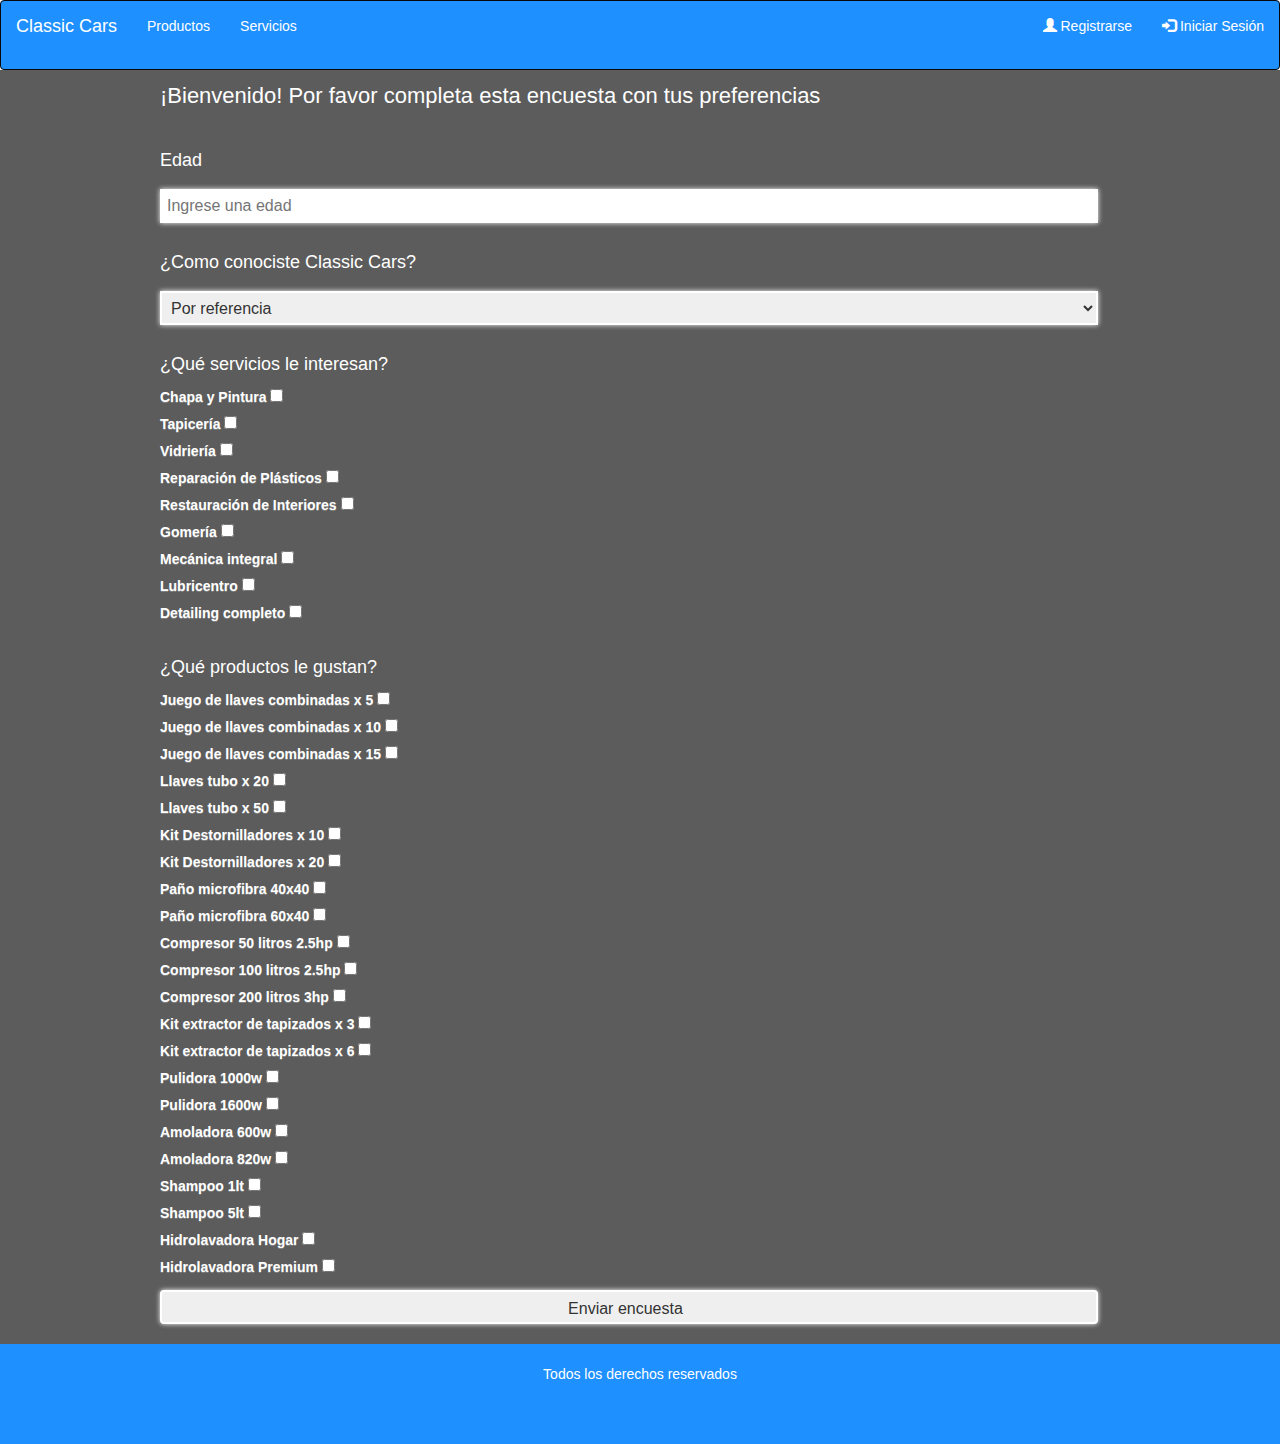
<file: html/encuesta.html>
<!DOCTYPE html>
<html lang="es">
<head>
    <title>Classic Cars</title>
    <meta charset="utf-8">
    <meta name="viewport" content="width=device-width, initial-scale=1">
    <link rel="stylesheet" href="https://maxcdn.bootstrapcdn.com/bootstrap/3.4.1/css/bootstrap.min.css">
    <link rel="stylesheet" href="../css/estilos.css">
    <link rel="icon" href="../images/autoAntiguo.png" type="image/png" />
    <script src="https://ajax.googleapis.com/ajax/libs/jquery/3.4.1/jquery.min.js"></script>
    <script src="https://maxcdn.bootstrapcdn.com/bootstrap/3.4.1/js/bootstrap.min.js"></script>
    <script src="../js/encuesta.js"></script>
</head>
<body>
    <nav class="navbar navbar-inverse" style="background: dodgerblue">
        <div class="container-fluid">
            <div class="navbar-header">
                <a class="navbar-brand" href="index.html" style="color: white" >Classic Cars</a>
                <ul class="nav navbar-nav">
                    <li><a style="color: white" href="productos.html">Productos </a></li>
                    <li><a style="color: white" href="servicios.html">Servicios</a></li>
                </ul>
            </div>
            <div class="login">
                <ul class="nav navbar-nav navbar-right ">
                    <li class="registrar loginButtons"><a style="color: white" href="registro.html"><span class="glyphicon glyphicon-user"></span> Registrarse </a></li>
                    <li class="iniciar loginButtons"><a style="color: white" href="login.html"><span class="glyphicon glyphicon-log-in"></span> Iniciar Sesi&oacute;n</a></li>
                    <li class="saludo logoutButtons " style="display:none;color: white"></li>
                    <li class="cerrarSesion logoutButtons" style="display:none"><a style="color: white" href="login.html"><span class="glyphicon glyphicon-log-out"></span> Cerrar Sesi&oacute;n</a></li>
                </ul>
            </div>
        </div>
    </nav>
    <div style="background-color:#5C5C5C">
        <div class="containerInicio row" >
            <article class='contenido'>
                <div>
                    <p style="font-size:22px;color:#fff;margin-top:10px">¡Bienvenido! Por favor completa esta encuesta con tus preferencias</p>
                    <br>
                    <h4 style="color:#fff">Edad</h4>
                        <input type='number' id="edadEncuesta" placeholder='Ingrese una edad' class='controls' required/>
                    <br />
                    <br />
                    <h4 style="color:#fff">¿Como conociste Classic Cars?</h4>
                        <select class="controls" id="contactoEncuesta">
                            <option>Por referencia</option>
                            <option>Internet</option>	
                            <option>Redes sociales</option>	
                        </select>
                    <br />
                    <br />
                    <h4 style="color:#fff">¿Qué servicios le interesan?</h4>
                        <label for="servicio1"> Chapa y Pintura <input type="checkbox" id="servicio1" name="servicio1" value="Chapa y Pintura"></label>
                        <br>
                        <label for="servicio2"> Tapicería <input type="checkbox" id="servicio2" name="servicio2" value="Tapicería"></label>      
                        <br>
                        <label for="servicio3"> Vidriería <input type="checkbox" id="servicio3" name="servicio3" value="Vidriería"></label>
                        <br>
                        <label for="servicio4"> Reparación de Plásticos <input type="checkbox" id="servicio4" name="servicio4" value="Reparación de Plásticos"></label>
                        <br>
                        <label for="servicio5"> Restauración de Interiores <input type="checkbox" id="servicio5" name="servicio5" value="Restauración de Interiores"></label>
                        <br>
                        <label for="servicio6"> Gomería <input type="checkbox" id="servicio6" name="servicio6" value="Gomería"></label>
                        <br>
                        <label for="servicio7"> Mecánica integral <input type="checkbox" id="servicio7" name="servicio7" value="Mecánica integral"></label>
                        <br>
                        <label for="servicio8"> Lubricentro <input type="checkbox" id="servicio8" name="servicio8" value="Lubricentro"></label>
                        <br>
                        <label for="servicio9"> Detailing completo <input type="checkbox" id="servicio9" name="servicio9" value="Detailing completo"></label>
                    <br>
                    <br>
                    <h4 style="color:#fff">¿Qué productos le gustan?</h4>
                        <label for="producto1"> Juego de llaves combinadas x 5 <input type="checkbox" id="producto1" name="producto1" value="Juego de llaves combinadas x 5"></label>
                        <br>
                        <label for="producto2"> Juego de llaves combinadas x 10 <input type="checkbox" id="producto2" name="producto2" value="Juego de llaves combinadas x 10"></label>      
                        <br>
                        <label for="producto3"> Juego de llaves combinadas x 15 <input type="checkbox" id="producto3" name="producto3" value="Juego de llaves combinadas x 15"></label>
                        <br>
                        <label for="producto4"> Llaves tubo x 20 <input type="checkbox" id="producto4" name="producto4" value="Llaves tubo x 20"></label>
                        <br>
                        <label for="producto5"> Llaves tubo x 50 <input type="checkbox" id="producto5" name="producto5" value="Llaves tubo x 50"></label>
                        <br>
                        <label for="producto6"> Kit Destornilladores x 10 <input type="checkbox" id="producto6" name="producto6" value="Kit Destornilladores x 10"></label>
                        <br>
                        <label for="producto7"> Kit Destornilladores x 20 <input type="checkbox" id="producto7" name="producto7" value="Kit Destornilladores x 20"></label>
                        <br>
                        <label for="producto8"> Paño microfibra 40x40 <input type="checkbox" id="producto8" name="producto8" value="Paño microfibra 40x40"></label>
                        <br>
                        <label for="producto8"> Paño microfibra 60x40 <input type="checkbox" id="producto8" name="producto8" value="Paño microfibra 60x40"></label>
                        <br>
                        <label for="producto8"> Compresor 50 litros 2.5hp <input type="checkbox" id="producto8" name="producto8" value="Compresor 50 litros 2.5hp"></label>
                        <br>
                        <label for="producto8"> Compresor 100 litros 2.5hp <input type="checkbox" id="producto8" name="producto8" value="Compresor 100 litros 2.5hp"></label>
                        <br>
                        <label for="producto9"> Compresor 200 litros 3hp <input type="checkbox" id="producto9" name="producto9" value="Compresor 200 litros 3hp"></label>
                        <br>
                        <label for="producto10"> Kit extractor de tapizados x 3 <input type="checkbox" id="producto10" name="producto10" value="Kit extractor de tapizados x 3"></label>
                        <br>
                        <label for="producto11"> Kit extractor de tapizados x 6 <input type="checkbox" id="producto11" name="producto11" value="Kit extractor de tapizados x 6"></label>
                        <br>
                        <label for="producto12"> Pulidora 1000w <input type="checkbox" id="producto12" name="producto12" value="Pulidora 1000w"></label>
                        <br>
                        <label for="producto13"> Pulidora 1600w <input type="checkbox" id="producto13" name="producto13" value="Pulidora 1600w"></label>
                        <br>
                        <label for="producto14"> Amoladora 600w <input type="checkbox" id="producto14" name="producto14" value="Amoladora 600w"></label>
                        <br>
                        <label for="producto15"> Amoladora 820w <input type="checkbox" id="producto15" name="producto15" value="Amoladora 820w"></label>
                        <br>
                        <label for="producto16"> Shampoo 1lt <input type="checkbox" id="producto16" name="producto16" value="Shampoo 1lt"></label>
                        <br>
                        <label for="producto17"> Shampoo 5lt <input type="checkbox" id="producto17" name="producto17" value="Shampoo 5lt"></label>
                        <br>
                        <label for="producto18"> Hidrolavadora Hogar <input type="checkbox" id="producto18" name="producto18" value="Hidrolavadora Hogar"></label>
                        <br>
                        <label for="producto19"> Hidrolavadora Premium <input type="checkbox" id="producto19" name="producto19" value="Hidrolavadora Premium"></label>
                    <br>
                    <input type='submit' value='Enviar encuesta' class='btn' id="enviarEncuesta" style="margin-bottom: 20px;"/>
                </div>
            </article>
        </div>
    </div>
    <footer class="section footer-classic context-dark bg-image text-center" style="background:dodgerblue;">
        <br>
        <p style="color:white";>Todos los derechos reservados</p>
        <br>
    </footer>
</body>
</html>
</file>
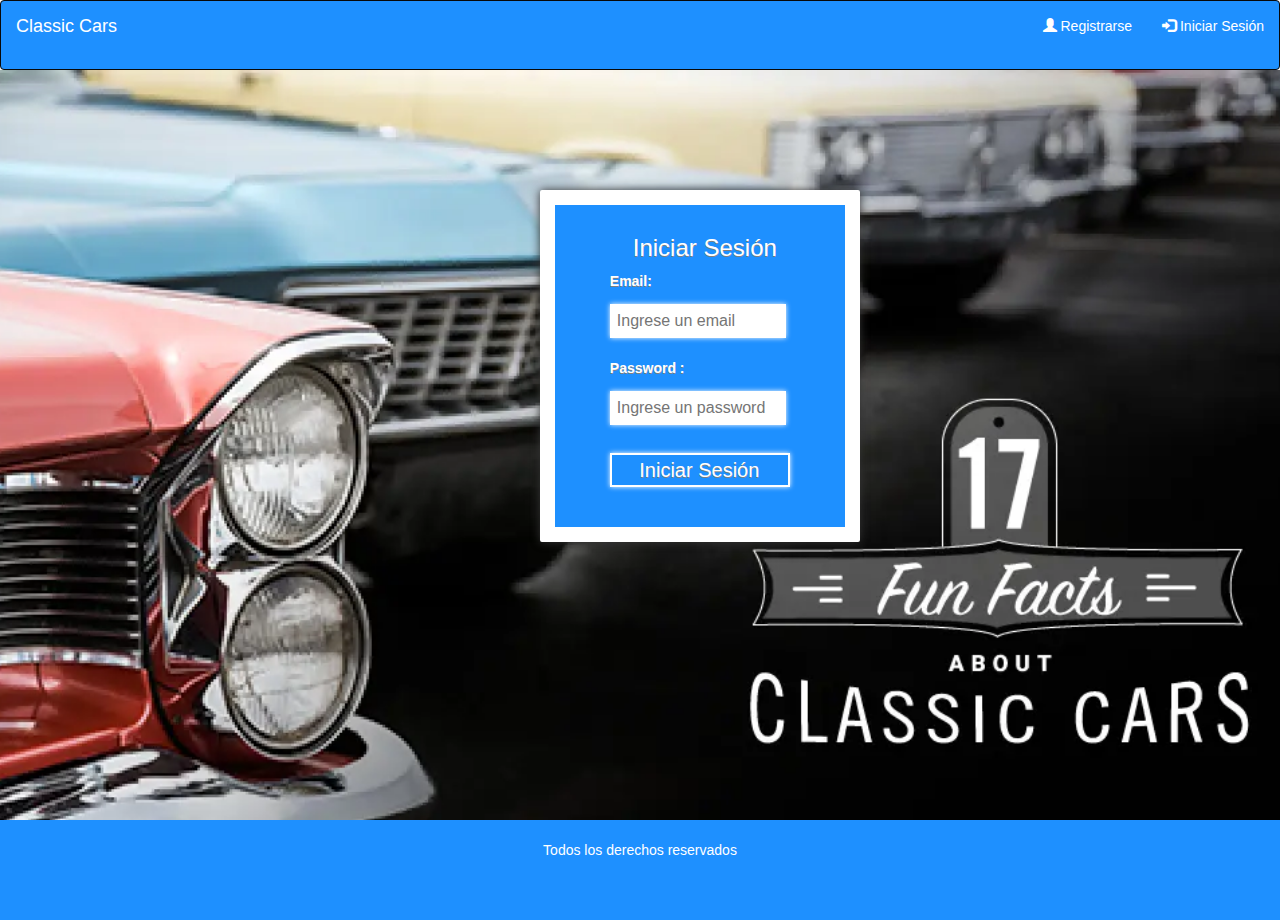
<file: html/login.html>
<!DOCTYPE html>
<html lang="es">
<head>
    <title>Classic Cars</title>
    <meta charset="utf-8">
    <meta name="viewport" content="width=device-width, initial-scale=1">
    <link rel="stylesheet" href="https://maxcdn.bootstrapcdn.com/bootstrap/3.4.1/css/bootstrap.min.css">
    <link rel="icon" href="../images/autoAntiguo.png" type="image/png" />
    <link rel="stylesheet" href="../css/estilos.css">
    <script src="https://ajax.googleapis.com/ajax/libs/jquery/3.4.1/jquery.min.js"></script>
    <script src="https://maxcdn.bootstrapcdn.com/bootstrap/3.4.1/js/bootstrap.min.js"></script>
    <script src="../js/login.js"></script>
</head>
<body>
    <nav class="navbar navbar-inverse" style="background: dodgerblue">
        <div class="container-fluid">
            <div class="navbar-header">
                <a class="navbar-brand" href="index.html" style="color: white" >Classic Cars</a>
            </div>
            <div class="login">
                <ul class="nav navbar-nav navbar-right ">
                    <li class="registrar loginButtons"><a style="color: white" href="registro.html"><span class="glyphicon glyphicon-user"></span> Registrarse </a></li>
                    <li class="iniciar loginButtons"><a style="color: white" href="login.html"><span class="glyphicon glyphicon-log-in"></span> Iniciar Sesi&oacute;n</a></li>
                    <li class="saludo logoutButtons " style="display:none;color: white"></li>
                    <li class="cerrarSesion logoutButtons" style="display:none"><a style="color: white" href="login.html"><span class="glyphicon glyphicon-log-out"></span> Cerrar Sesi&oacute;n</a></li>
                </ul>
            </div>
        </div>
    </nav>
    <div style="background-image: url(../images/classicCars.jpg);background-repeat: no-repeat;background-size: cover;background-position: bottom;">
        <div class="container row">
            <div class="main col-md-4">
                <form class="form">
                    <h2 style="color:#fff">Iniciar Sesi&oacute;n</h2>
                    <div class="fields">
                        <label>Email:</label>
                        <input type="text" name="usuario" id="usuario" placeholder="Ingrese un email" required>
                    </div>
                    <div class="fields">
                        <label>Password :</label>
                        <input type="password" name="password" id="password" placeholder="Ingrese un password" required>
                    </div>
                    <button type="submit" name="login" id="login"><a href="#">Iniciar Sesi&oacute;n</a></button>
                </form>
            </div>
        </div>
    </div>
    <footer class="section footer-classic context-dark bg-image text-center" style="background:dodgerblue;height: 100px;">
        <br>
        <p style="color:white";>Todos los derechos reservados</p>
        <br>
    </footer>
</body>
</html>
<!-- Modal -->
<div class="modal fade" id="loginWarning" tabindex="-1" role="dialog" aria-labelledby="loginWarningTitle" aria-hidden="true" >
    <div class="modal-dialog modal-dialog-centered" role="document">
      <div class="modal-content" style="height:200px;">
        <div class="modal-body" style="height:120px;">
            <p style="text-align: center;padding-top:30px; font-size: 18px;">El usuario o contraseña son inválidos.</p>
        </div>
        <div class="modal-footer">
          <button type="button" class="btn btn-primary" data-dismiss="modal" aria-label="Close">Aceptar</button>
        </div>
      </div>
    </div>
  </div>
<!-- Modal -->
<!-- Modal -->
<div class="modal fade" id="usuarioBloqueado" tabindex="-1" role="dialog" aria-labelledby="usuarioBloqueadoTitle" aria-hidden="true" >
    <div class="modal-dialog modal-dialog-centered" role="document">
      <div class="modal-content" style="height:200px;">
        <div class="modal-body" style="height:120px;">
            <p style="text-align: center;padding-top:30px; font-size: 18px;">Su cuenta ha sido suspendida temporalmente.</p>
        </div>
        <div class="modal-footer">
          <button type="button" class="btn btn-primary" data-dismiss="modal" aria-label="Close">Aceptar</button>
        </div>
      </div>
    </div>
  </div>
<!-- Modal -->
</file>
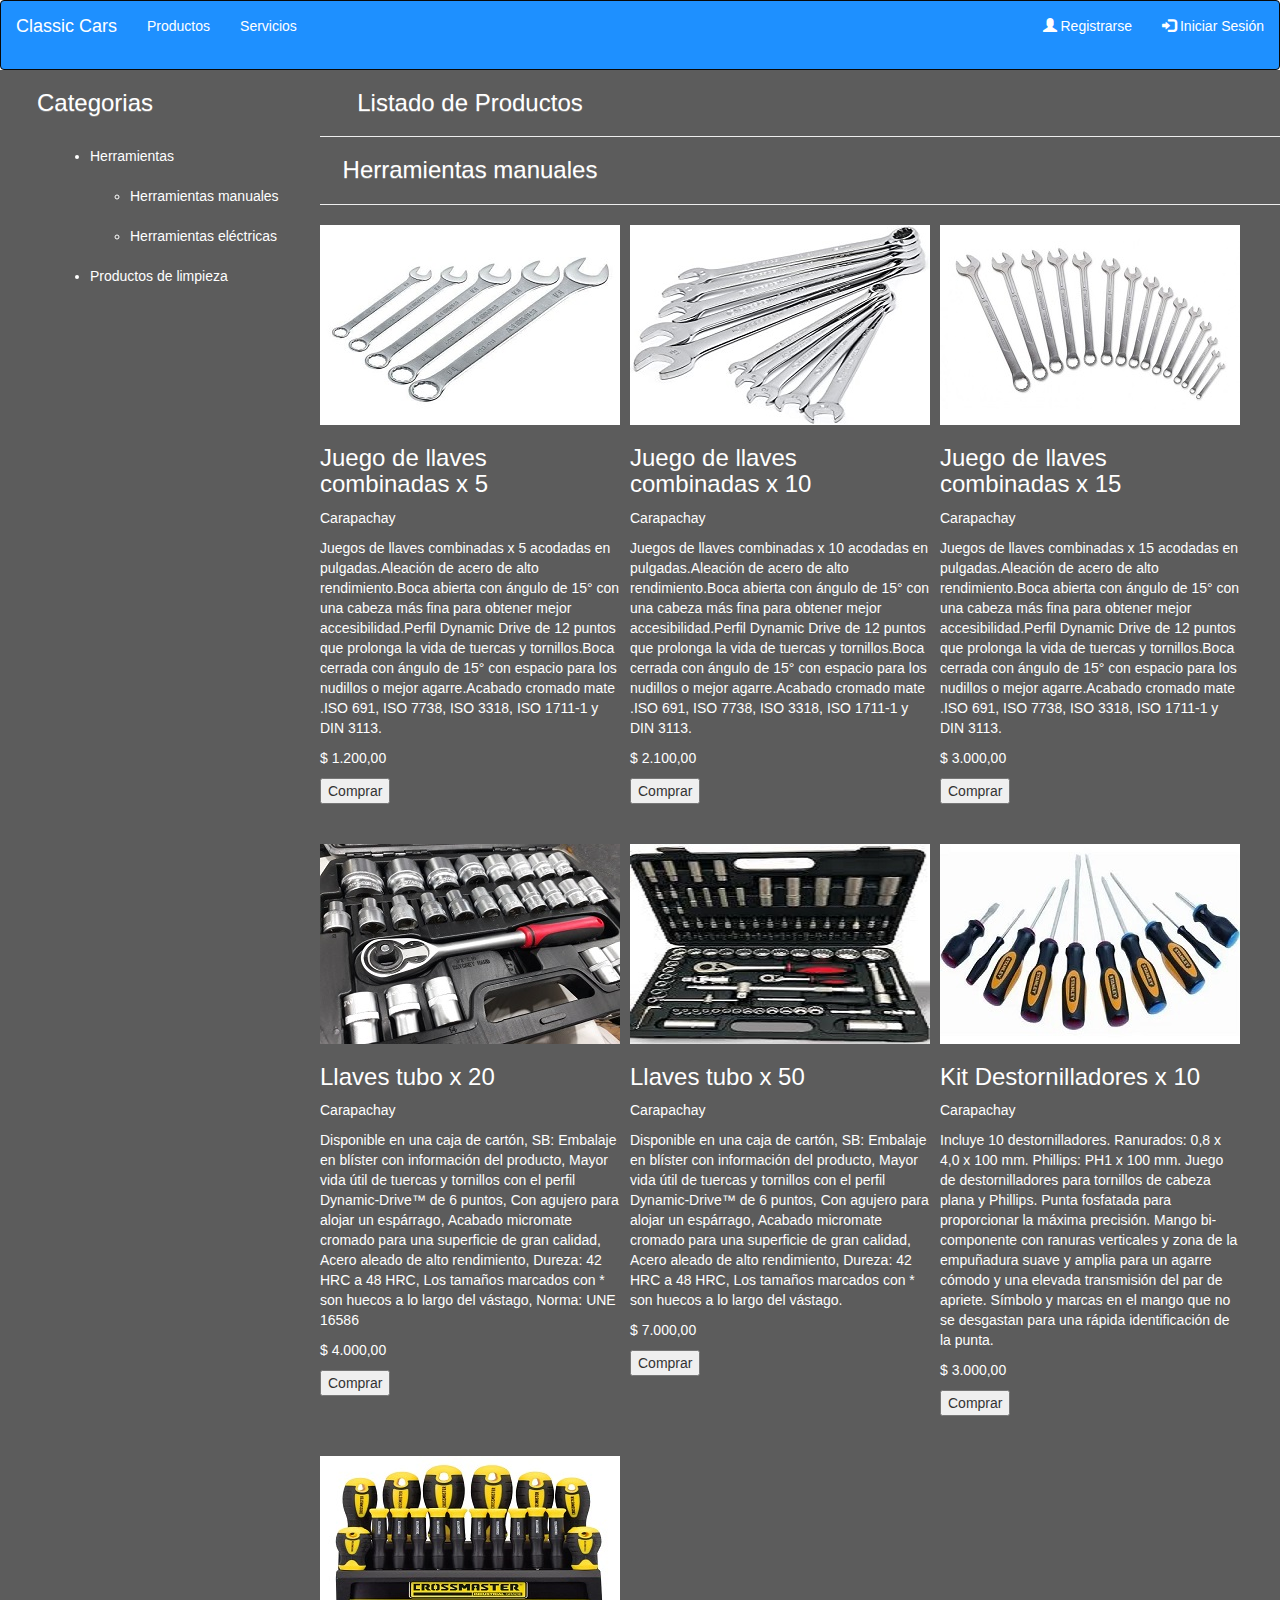
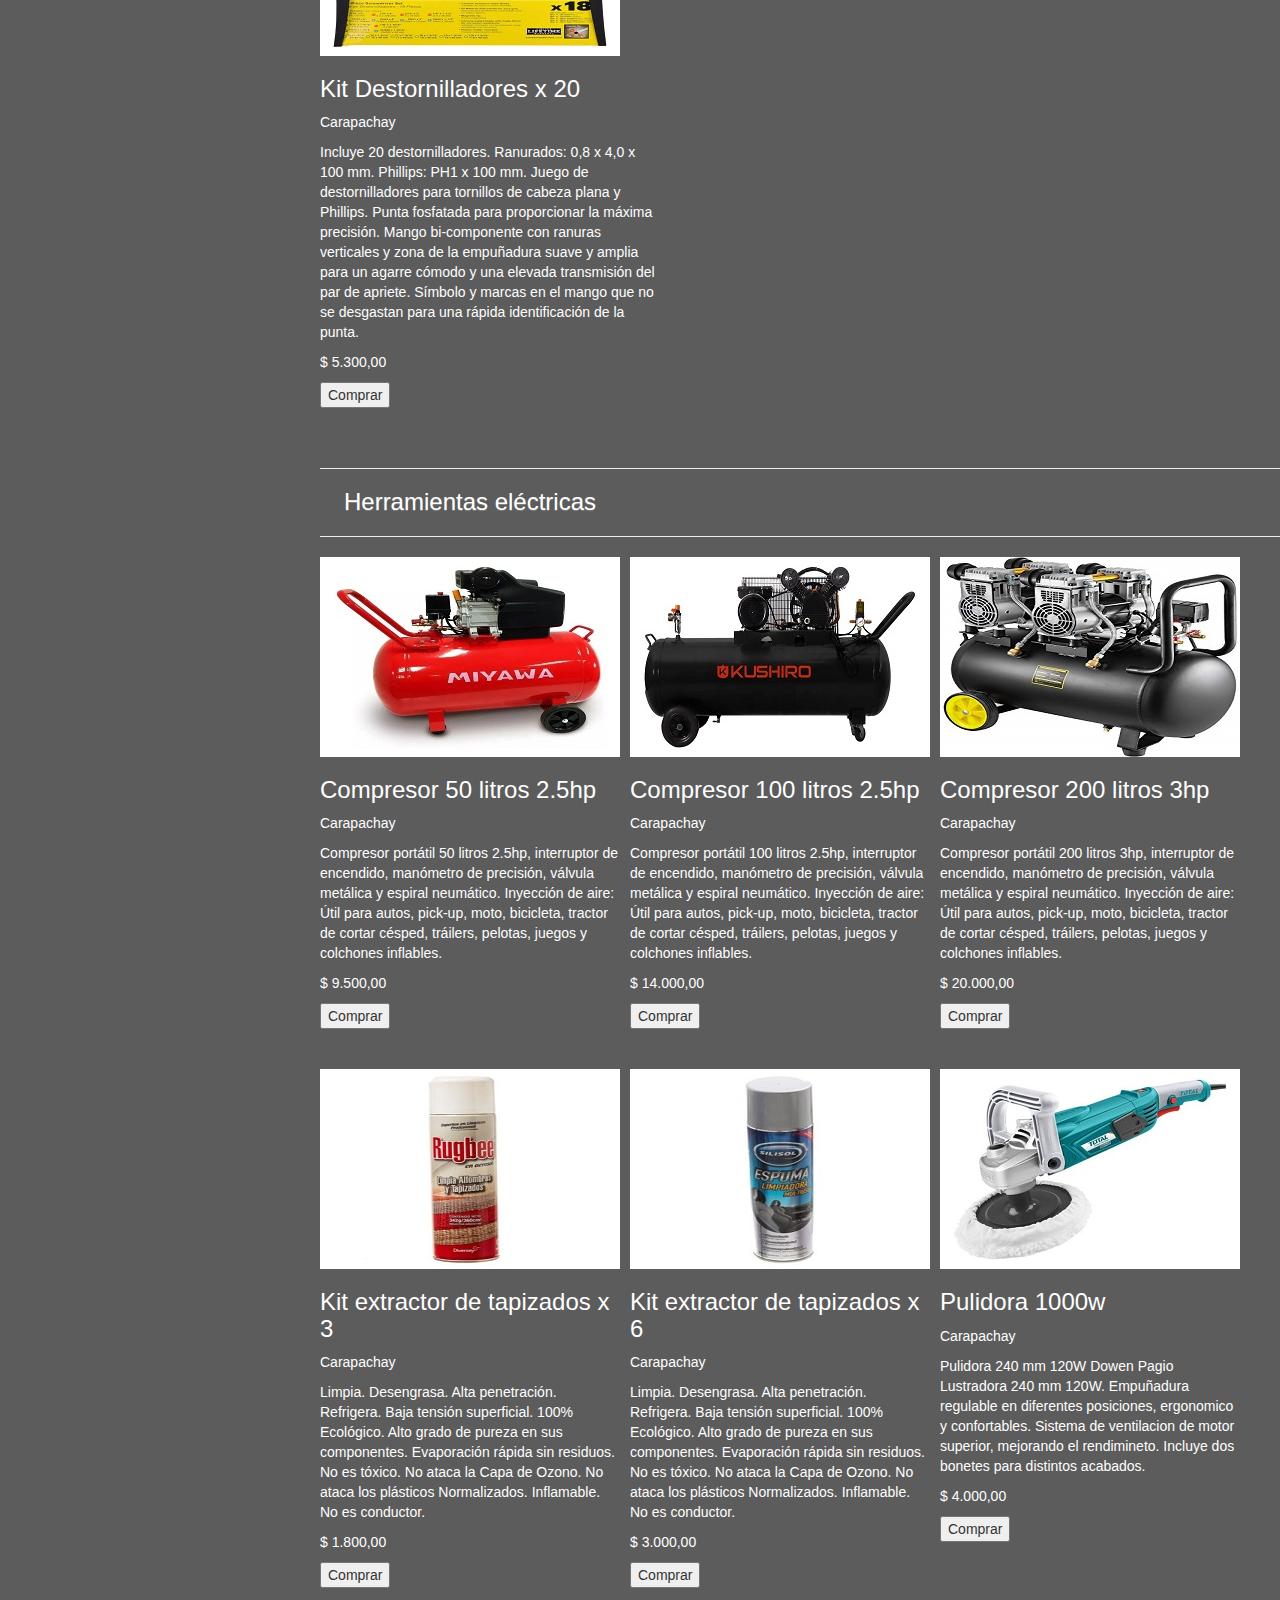
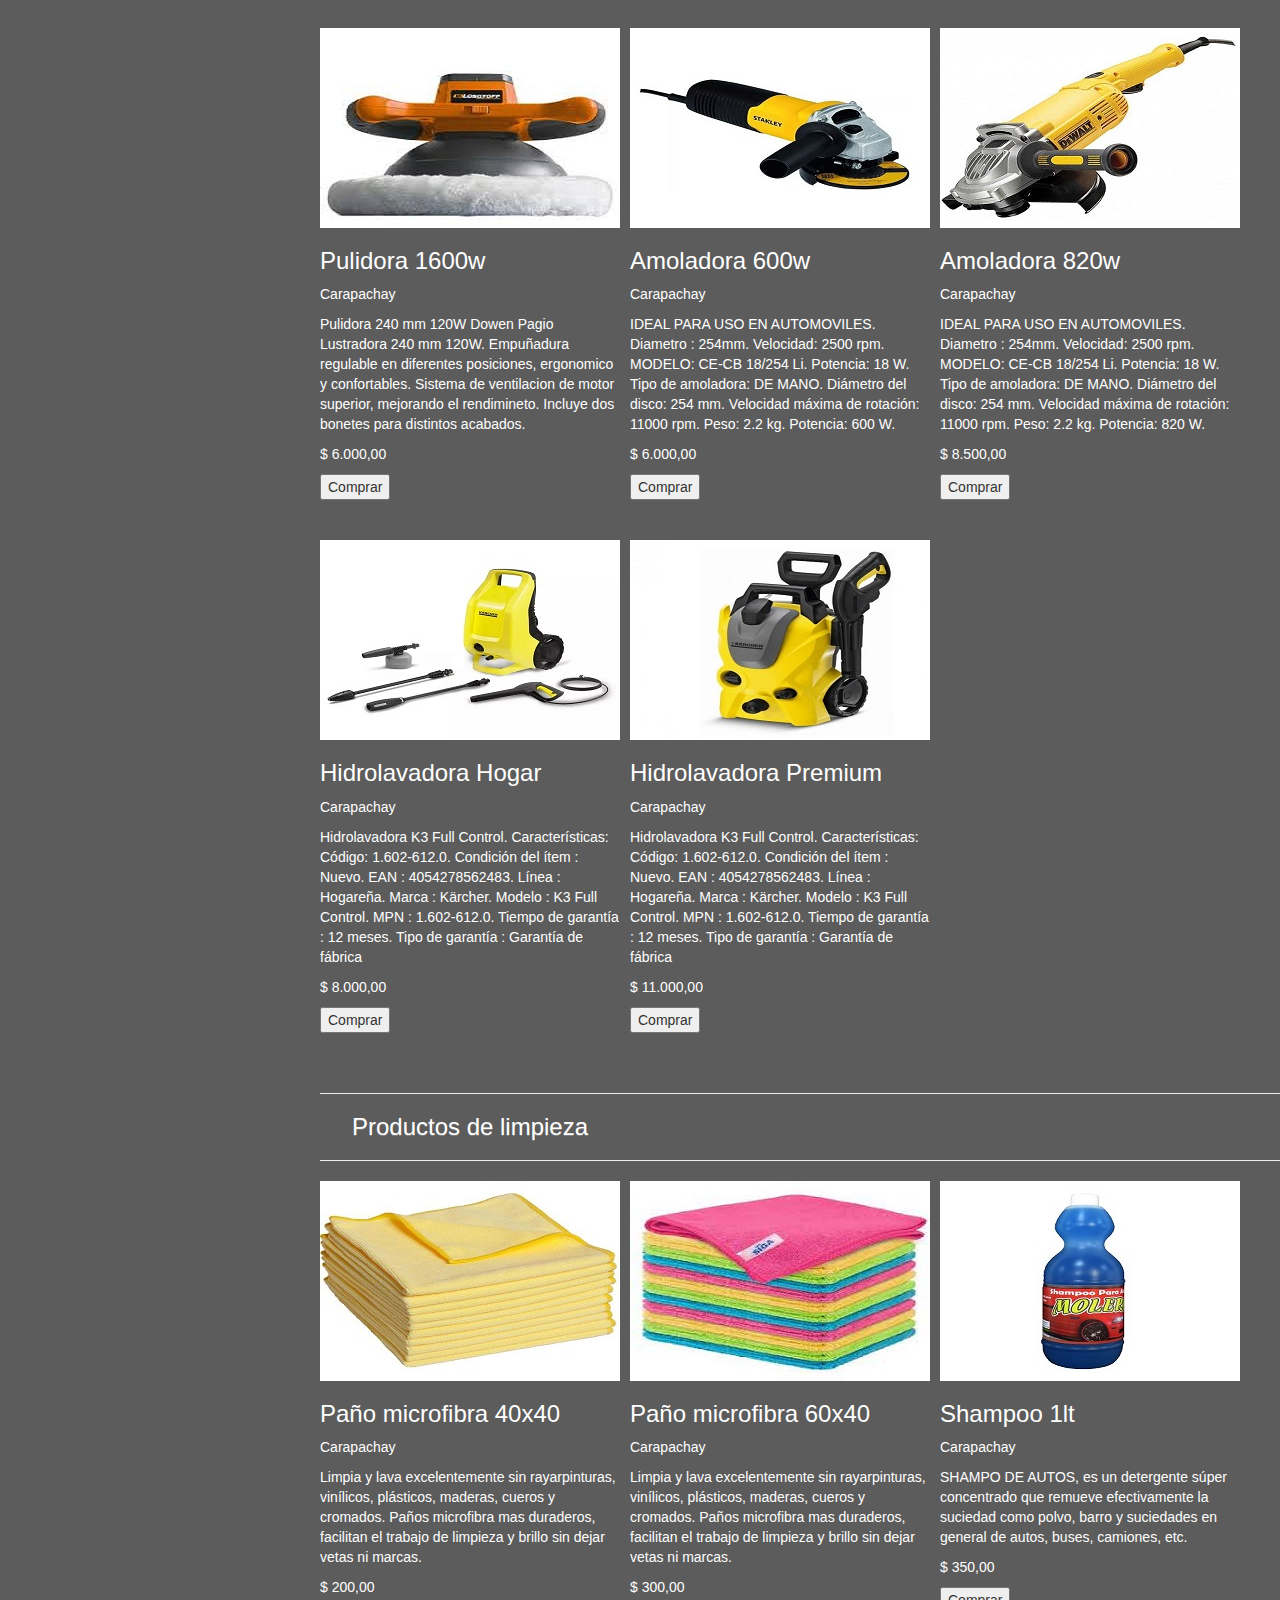
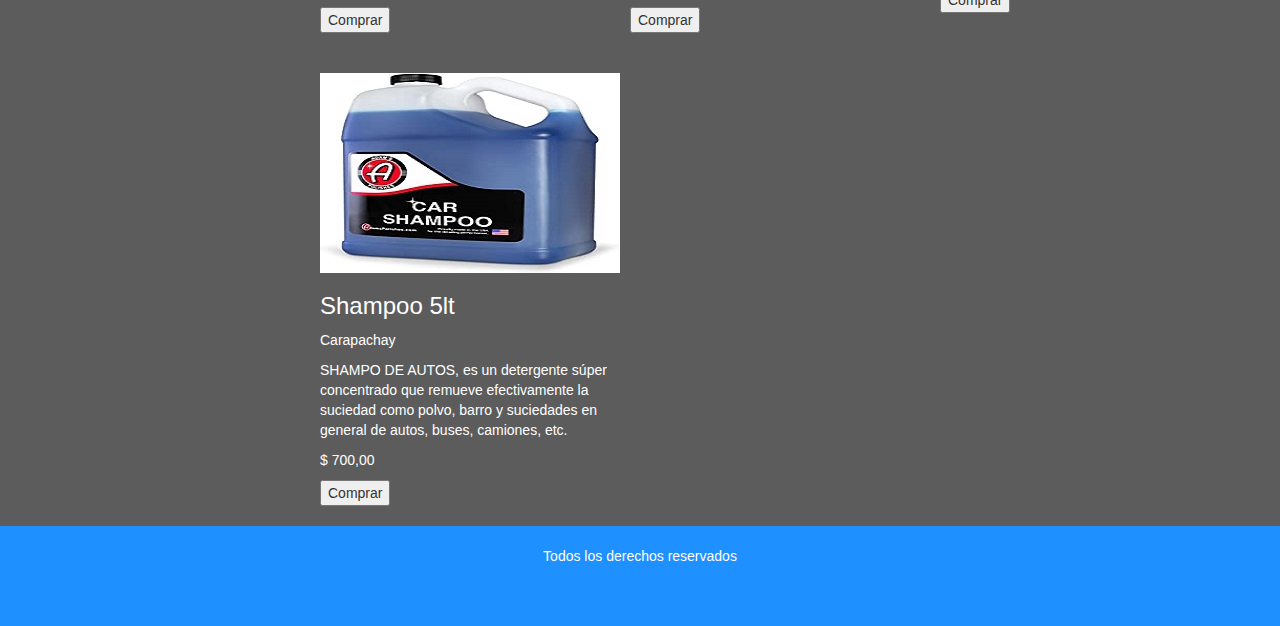
<file: html/productos.html>
<!DOCTYPE html>
<html lang="es">
<head>
    <title>Classic Cars</title>
    <meta charset="utf-8">
    <meta name="viewport" content="width=device-width, initial-scale=1">
    <link rel="stylesheet" href="https://maxcdn.bootstrapcdn.com/bootstrap/3.4.1/css/bootstrap.min.css">
    <link rel="stylesheet" href="../css/estilos.css">
    <link rel="icon" href="../images/autoAntiguo.png" type="image/png" />
    <script src="https://ajax.googleapis.com/ajax/libs/jquery/3.4.1/jquery.min.js"></script>
    <script src="https://maxcdn.bootstrapcdn.com/bootstrap/3.4.1/js/bootstrap.min.js"></script>
    <script src="../js/productos.js"></script>
</head>
<body>
    <nav class="navbar navbar-inverse" style="background: dodgerblue">
        <div class="container-fluid">
            <div class="navbar-header">
                <a class="navbar-brand" href="index.html" style="color: white" >Classic Cars</a>
                <ul class="nav navbar-nav">
                    <li><a style="color: white" href="productos.html">Productos </a></li>
                    <li><a style="color: white" href="servicios.html">Servicios</a></li>
                </ul>
            </div>
            <div class="login">
                <ul class="nav navbar-nav navbar-right ">
                    <li class="registrar loginButtons"><a style="color: white" href="registro.html"><span class="glyphicon glyphicon-user"></span> Registrarse </a></li>
                    <li class="iniciar loginButtons"><a style="color: white" href="login.html"><span class="glyphicon glyphicon-log-in"></span> Iniciar Sesi&oacute;n</a></li>
                    <li class="saludo logoutButtons " style="display:none;color: white"></li>
                    <li class="cerrarSesion logoutButtons" style="display:none"><a style="color: white" href="login.html"><span class="glyphicon glyphicon-log-out"></span> Cerrar Sesi&oacute;n</a></li>
                </ul>
            </div>
        </div>
    </nav>
    <div class="containerServicios" style="background-color:#5C5C5C">
        <article class='contenido-servicios'>
            <div class='categorias'>
                <h2 class="listadoTalleres" style="color:#fff">Categorias</h2>
                <br>
                <ul class="listaTalleres" style="margin-left: 50px;">
                    <li style="color:#fff">
                        Herramientas
                        <br>
                        <ul>
                            <br>
                            <li style="color:#fff">
                                Herramientas manuales
                            </li>
                            <br>
                            <li style="color:#fff">
                                Herramientas eléctricas
                            </li>
                        </ul>
                    </li>
                    <br>
                    <li style="color:#fff">
                        Productos de limpieza
                        <br>
                        <br>
                    </li>
                </ul>
            </div>

            <div class='productos' style="width:75%;">
                <div>
                    <h2 style="color:#fff;width:300px;"> Listado de Productos</h2>
                    <hr>
                    <h2 style="color:#fff;width:300px;"> Herramientas manuales</h2>
                    <hr>
                    <div class='seccionServicios'>
                        <div class='productoItem' style="padding-right: 10px;">
                            <img src="../images/llavesCombinadasx5.jpg">
                            <h3 style="color:#fff">Juego de llaves combinadas x 5</h3>
                            <p style="color:#fff">Carapachay</p>
                            <p style="color:#fff">Juegos de llaves combinadas x 5 acodadas en pulgadas.Aleación de acero de alto rendimiento.Boca abierta con ángulo de 15° con una cabeza más fina para obtener mejor accesibilidad.Perfil Dynamic Drive de 12 puntos que prolonga la vida de tuercas y tornillos.Boca cerrada con ángulo de 15° con espacio para los nudillos o mejor agarre.Acabado cromado mate .ISO 691, ISO 7738, ISO 3318, ISO 1711-1 y DIN 3113.</p>
                            <p style="color:#fff">$ 1.200,00</p>
                            <button class="buttonComprar">Comprar</button>
                        </div>
                        <div class='productoItem' style="padding-right: 10px;">
                           <img src="../images/llavesCombinadasx10.jpg">
                            <h3 style="color:#fff">Juego de llaves combinadas x 10</h3>
                            <p style="color:#fff">Carapachay</p>
                            <p style="color:#fff">Juegos de llaves combinadas x 10 acodadas en pulgadas.Aleación de acero de alto rendimiento.Boca abierta con ángulo de 15° con una cabeza más fina para obtener mejor accesibilidad.Perfil Dynamic Drive de 12 puntos que prolonga la vida de tuercas y tornillos.Boca cerrada con ángulo de 15° con espacio para los nudillos o mejor agarre.Acabado cromado mate .ISO 691, ISO 7738, ISO 3318, ISO 1711-1 y DIN 3113.</p>
                            <p style="color:#fff">$ 2.100,00</p>
                            <button class="buttonComprar">Comprar</button>
                        </div>
                        <div class='productoItem' style="padding-right: 10px;">
                           <img src="../images/llavesCombinadasx15.jpg">
                            <h3 style="color:#fff">Juego de llaves combinadas x 15</h3>
                            <p style="color:#fff">Carapachay</p>
                            <p style="color:#fff">Juegos de llaves combinadas x 15 acodadas en pulgadas.Aleación de acero de alto rendimiento.Boca abierta con ángulo de 15° con una cabeza más fina para obtener mejor accesibilidad.Perfil Dynamic Drive de 12 puntos que prolonga la vida de tuercas y tornillos.Boca cerrada con ángulo de 15° con espacio para los nudillos o mejor agarre.Acabado cromado mate .ISO 691, ISO 7738, ISO 3318, ISO 1711-1 y DIN 3113.</p>
                            <p style="color:#fff">$ 3.000,00</p>
                            <button class="buttonComprar">Comprar</button>
                        </div>
                    </div>
                </div>		
                <br>
                <br>  
                <div>
                    <div class='seccionServicios'>
                        <div class='productoItem' style="padding-right: 10px;"> 
                            <img src="../images/llavesTubox20.jpg">
                             <h3 style="color:#fff">Llaves tubo x 20</h3>
                             <p style="color:#fff">Carapachay</p>
                             <p style="color:#fff">Disponible en una caja de cartón, SB: Embalaje en blíster con información del producto, Mayor vida útil de tuercas y tornillos con el perfil Dynamic-Drive™ de 6 puntos, Con agujero para alojar un espárrago, Acabado micromate cromado para una superficie de gran calidad, Acero aleado de alto rendimiento, Dureza: 42 HRC a 48 HRC, Los tamaños marcados con * son huecos a lo largo del vástago, Norma: UNE 16586</p>
                             <p style="color:#fff">$ 4.000,00</p>
                             <button class="buttonComprar">Comprar</button>
                         </div>
                        <div class='productoItem' style="padding-right: 10px;">
                            <img src="../images/llavesTubox50.jpg">
                            <h3 style="color:#fff">Llaves tubo x 50</h3>
                            <p style="color:#fff">Carapachay</p>
                            <p style="color:#fff">Disponible en una caja de cartón, SB: Embalaje en blíster con información del producto, Mayor vida útil de tuercas y tornillos con el perfil Dynamic-Drive™ de 6 puntos, Con agujero para alojar un espárrago, Acabado micromate cromado para una superficie de gran calidad, Acero aleado de alto rendimiento, Dureza: 42 HRC a 48 HRC, Los tamaños marcados con * son huecos a lo largo del vástago.</p>
                            <p style="color:#fff">$ 7.000,00</p>
                            <button class="buttonComprar">Comprar</button>
                        </div>
                        <div class='productoItem' style="padding-right: 10px;">
                            <img src="../images/destornilladoresx10.jpg">
                            <h3 style="color:#fff">Kit Destornilladores x 10</h3>
                            <p style="color:#fff">Carapachay</p>
                            <p style="color:#fff">Incluye 10 destornilladores. Ranurados: 0,8 x 4,0 x 100 mm. Phillips: PH1 x 100 mm. Juego de destornilladores para tornillos de cabeza plana y Phillips. Punta fosfatada para proporcionar la máxima precisión. Mango bi-componente con ranuras verticales y zona de la empuñadura suave y amplia para un agarre cómodo y una elevada transmisión del par de apriete. Símbolo y marcas en el mango que no se desgastan para una rápida identificación de la punta. </p>
                            <p style="color:#fff">$ 3.000,00</p>
                            <button class="buttonComprar">Comprar</button>
                        </div>
                    </div>
                </div>
                <br>
                <br>
                <div>
                    <div class='seccionServicios'>
                        <div class='productoItem' style="padding-right: 10px;width:350px;">
                            <img src="../images/destornilladoresx20.jpg">
                            <h3 style="color:#fff">Kit Destornilladores x 20</h3>
                            <p style="color:#fff">Carapachay</p>
                            <p style="color:#fff">Incluye 20 destornilladores. Ranurados: 0,8 x 4,0 x 100 mm. Phillips: PH1 x 100 mm. Juego de destornilladores para tornillos de cabeza plana y Phillips. Punta fosfatada para proporcionar la máxima precisión. Mango bi-componente con ranuras verticales y zona de la empuñadura suave y amplia para un agarre cómodo y una elevada transmisión del par de apriete. Símbolo y marcas en el mango que no se desgastan para una rápida identificación de la punta. </p>
                            <p style="color:#fff">$ 5.300,00</p>
                            <button class="buttonComprar">Comprar</button>
                        </div>
                    </div>
                </div>
                <br>
                <br>
                <div>
                    <hr>
                    <h2 style="color:#fff;width:300px;"> Herramientas eléctricas</h2>
                    <hr>
                    <div class='seccionServicios'>
                        <div class='productoItem' style="padding-right: 10px;">
                            <img src="../images/compresor50.jpg">
                            <h3 style="color:#fff">Compresor 50 litros 2.5hp</h3>
                            <p style="color:#fff">Carapachay</p>
                            <p style="color:#fff">Compresor portátil 50 litros 2.5hp, interruptor de encendido, manómetro de precisión, válvula metálica y espiral neumático. Inyección de aire: Útil para autos, pick-up, moto, bicicleta, tractor de cortar césped, tráilers, pelotas, juegos y colchones inflables.</p>
                            <p style="color:#fff">$ 9.500,00</p>
                            <button class="buttonComprar">Comprar</button>
                        </div>
                        <div class='productoItem' style="padding-right: 10px;">
                            <img src="../images/compresor100.jpg">
                            <h3 style="color:#fff">Compresor 100 litros 2.5hp</h3>
                            <p style="color:#fff">Carapachay</p>
                            <p style="color:#fff">Compresor portátil 100 litros 2.5hp, interruptor de encendido, manómetro de precisión, válvula metálica y espiral neumático. Inyección de aire: Útil para autos, pick-up, moto, bicicleta, tractor de cortar césped, tráilers, pelotas, juegos y colchones inflables.</p>
                            <p style="color:#fff">$ 14.000,00</p>
                            <button class="buttonComprar">Comprar</button>
                            <br>
                        </div>
                        <div class='productoItem' style="padding-right: 10px;">
                            <img src="../images/compresor200.jpg">
                            <h3 style="color:#fff">Compresor 200 litros 3hp</h3>
                            <p style="color:#fff">Carapachay</p>
                            <p style="color:#fff">Compresor portátil 200 litros 3hp, interruptor de encendido, manómetro de precisión, válvula metálica y espiral neumático. Inyección de aire: Útil para autos, pick-up, moto, bicicleta, tractor de cortar césped, tráilers, pelotas, juegos y colchones inflables.</p>
                            <p style="color:#fff">$ 20.000,00</p>
                            <button class="buttonComprar">Comprar</button>
                            <br>
                        </div>
                    </div>
                    <br>
                    <br>
                    <div class='seccionServicios'>
                        <div class='productoItem' style="padding-right: 10px;">
                            <img src="../images/extractorTapizados3.jpg">
                            <h3 style="color:#fff">Kit extractor de tapizados x 3</h3>
                            <p style="color:#fff">Carapachay</p>
                            <p style="color:#fff">Limpia. Desengrasa. Alta penetración. Refrigera. Baja tensión superficial. 100% Ecológico. Alto grado de pureza en sus componentes. Evaporación rápida sin residuos. No es tóxico. No ataca la Capa de Ozono. No ataca los plásticos Normalizados. Inflamable. No es conductor.</p>
                            <p style="color:#fff">$ 1.800,00</p>
                            <button class="buttonComprar">Comprar</button>
                            <br>
                        </div>
                        <div class='productoItem' style="padding-right: 10px;">
                            <img src="../images/extractorTapizados6.jpg">
                            <h3 style="color:#fff">Kit extractor de tapizados x 6</h3>
                            <p style="color:#fff">Carapachay</p>
                            <p style="color:#fff">Limpia. Desengrasa. Alta penetración. Refrigera. Baja tensión superficial. 100% Ecológico. Alto grado de pureza en sus componentes. Evaporación rápida sin residuos. No es tóxico. No ataca la Capa de Ozono. No ataca los plásticos Normalizados. Inflamable. No es conductor.</p>
                            <p style="color:#fff">$ 3.000,00</p>
                            <button class="buttonComprar">Comprar</button>
                        </div>
                        <div class='productoItem' style="padding-right: 10px;">
                            <img src="../images/pulidora1000.jpg">
                            <h3 style="color:#fff">Pulidora 1000w</h3>
                            <p style="color:#fff">Carapachay</p>
                            <p style="color:#fff">Pulidora 240 mm 120W Dowen Pagio Lustradora 240 mm 120W. Empuñadura regulable en diferentes posiciones, ergonomico y confortables. Sistema de ventilacion de motor superior, mejorando el rendimineto. Incluye dos bonetes para distintos acabados.</p>
                            <p style="color:#fff">$ 4.000,00</p>
                            <button class="buttonComprar">Comprar</button>
                            <br>
                        </div>
                    </div>
                    <br>
                    <br>
                    <div class='seccionServicios'>
                        <div class='productoItem' style="padding-right: 10px;">
                            <img src="../images/pulidora1600.jpg">
                            <h3 style="color:#fff">Pulidora 1600w</h3>
                            <p style="color:#fff">Carapachay</p>
                            <p style="color:#fff">Pulidora 240 mm 120W Dowen Pagio Lustradora 240 mm 120W. Empuñadura regulable en diferentes posiciones, ergonomico y confortables. Sistema de ventilacion de motor superior, mejorando el rendimineto. Incluye dos bonetes para distintos acabados.</p>
                            <p style="color:#fff">$ 6.000,00</p>
                            <button class="buttonComprar">Comprar</button>
                            <br>
                        </div>
                        <div class='productoItem' style="padding-right: 10px;">
                            <img src="../images/amoladora600.jpg">
                            <h3 style="color:#fff">Amoladora 600w</h3>
                            <p style="color:#fff">Carapachay</p>
                            <p style="color:#fff">IDEAL PARA USO EN AUTOMOVILES. Diametro : 254mm. Velocidad: 2500 rpm. MODELO: CE-CB 18/254 Li. Potencia: 18 W. Tipo de amoladora: DE MANO. Diámetro del disco: 254 mm. Velocidad máxima de rotación: 11000 rpm. Peso: 2.2 kg. Potencia: 600 W.</p>
                            <p style="color:#fff">$ 6.000,00</p>
                            <button class="buttonComprar">Comprar</button>
                            <br>
                        </div>
                        <div class='productoItem' style="padding-right: 10px;">
                            <img src="../images/amoladora820.jpg">
                            <h3 style="color:#fff">Amoladora 820w</h3>
                            <p style="color:#fff">Carapachay</p>
                            <p style="color:#fff">IDEAL PARA USO EN AUTOMOVILES. Diametro : 254mm. Velocidad: 2500 rpm. MODELO: CE-CB 18/254 Li. Potencia: 18 W. Tipo de amoladora: DE MANO. Diámetro del disco: 254 mm. Velocidad máxima de rotación: 11000 rpm. Peso: 2.2 kg. Potencia: 820 W.</p>
                            <p style="color:#fff">$ 8.500,00</p>
                            <button class="buttonComprar">Comprar</button>
                        </div>
                    </div>
                </div>
                <br>
                <br>
                <div class='seccionServicios'>
                    <div class='productoItem' style="padding-right: 10px;width:400px;">
                        <img src="../images/hidrolavadoraNormal.jpg">
                        <h3 style="color:#fff">Hidrolavadora Hogar</h3>
                        <p style="color:#fff">Carapachay</p>
                        <p style="color:#fff">Hidrolavadora K3 Full Control. Características: Código: 1.602-612.0. Condición del ítem : Nuevo. EAN : 4054278562483. Línea : Hogareña. Marca : Kärcher. Modelo : K3 Full Control. MPN : 1.602-612.0. Tiempo de garantía : 12 meses. Tipo de garantía : Garantía de fábrica</p>
                        <p style="color:#fff">$ 8.000,00</p>
                        <button class="buttonComprar">Comprar</button>
                        <br>
                    </div>
                    <div class='productoItem' style="padding-right: 10px;width:400px;">
                        <img src="../images/hidrolavadoraPremium.jpg">
                        <h3 style="color:#fff">Hidrolavadora Premium</h3>
                        <p style="color:#fff">Carapachay</p>
                        <p style="color:#fff">Hidrolavadora K3 Full Control. Características: Código: 1.602-612.0. Condición del ítem : Nuevo. EAN : 4054278562483. Línea : Hogareña. Marca : Kärcher. Modelo : K3 Full Control. MPN : 1.602-612.0. Tiempo de garantía : 12 meses. Tipo de garantía : Garantía de fábrica</p>
                        <p style="color:#fff">$ 11.000,00</p>
                        <button class="buttonComprar">Comprar</button>
                        <br>
                    </div>
                    <div class='productoItem' style="padding-right: 10px;width:400px;">
                    </div>
                </div>
                <br>
                <br>
                <div style="margin-bottom: 20px;">
                    <hr>
                    <h2 style="color:#fff;width:300px;"> Productos de limpieza</h2>
                    <hr>
                    <div class='seccionServicios'>
                        <div class='productoItem' style="padding-right: 10px;">
                            <img src="../images/paño40x40.jpg">
                            <h3 style="color:#fff">Paño microfibra 40x40</h3>
                            <p style="color:#fff">Carapachay</p>
                            <p style="color:#fff">Limpia y lava excelentemente sin rayarpinturas, vinílicos, plásticos, maderas, cueros y cromados. Paños microfibra mas duraderos, facilitan el trabajo de limpieza y brillo sin dejar vetas ni marcas. </p>
                            <p style="color:#fff">$ 200,00</p>
                            <button class="buttonComprar">Comprar</button>
                        </div>
                        <div class='productoItem' style="padding-right: 10px;">
                            <img src="../images/paño60x40.jpg">
                            <h3 style="color:#fff">Paño microfibra 60x40</h3>
                            <p style="color:#fff">Carapachay</p>
                            <p style="color:#fff">Limpia y lava excelentemente sin rayarpinturas, vinílicos, plásticos, maderas, cueros y cromados. Paños microfibra mas duraderos, facilitan el trabajo de limpieza y brillo sin dejar vetas ni marcas.</p>
                            <p style="color:#fff">$ 300,00</p>
                            <button class="buttonComprar">Comprar</button>
                            <br>
                        </div>
                        <div class='productoItem' style="padding-right: 10px;">
                            <img src="../images/shampoo1lt.jpg">
                            <h3 style="color:#fff">Shampoo 1lt</h3>
                            <p style="color:#fff">Carapachay</p>
                            <p style="color:#fff">SHAMPO DE AUTOS, es un detergente súper concentrado que remueve efectivamente la suciedad como polvo, barro y suciedades en general de autos, buses, camiones, etc.</p>
                            <p style="color:#fff">$ 350,00</p>
                            <button class="buttonComprar">Comprar</button>
                            <br>
                        </div>
                    </div>
                    <br>
                    <br>
                    <div class='seccionServicios'>
                        <div class='productoItem' style="padding-right: 10px;width: 330px;">
                            <img src="../images/shampoo5lts.jpg">
                            <h3 style="color:#fff">Shampoo 5lt</h3>
                            <p style="color:#fff">Carapachay</p>
                            <p style="color:#fff">SHAMPO DE AUTOS, es un detergente súper concentrado que remueve efectivamente la suciedad como polvo, barro y suciedades en general de autos, buses, camiones, etc.</p>
                            <p style="color:#fff">$ 700,00</p>
                            <button class="buttonComprar">Comprar</button>
                            <br>
                        </div>
                    </div>
                </div>
            </div>
            </div>
        </article>
    </div>
    <footer class="section footer-classic context-dark bg-image text-center" style="background:dodgerblue;">
        <br>
        <p style="color:white";>Todos los derechos reservados</p>
        <br>
    </footer>
</body>
</html>
<!-- Modal -->
<div class="modal fade" id="compraConfirmacion" tabindex="-1" role="dialog" aria-labelledby="compraConfirmacionTitle" aria-hidden="true" >
    <div class="modal-dialog modal-dialog-centered" role="document">
      <div class="modal-content" style="height:200px;">
        <div class="modal-body" style="height:120px;">
            <p style="text-align: center;padding-top:30px; font-size: 18px;">Se ha agregado el producto al carrito!</p>
        </div>
        <div class="modal-footer">
          <button type="button" class="btn btn-primary" data-dismiss="modal" aria-label="Close">Aceptar</button>
        </div>
      </div>
    </div>
  </div>
<!-- Modal -->
</file>
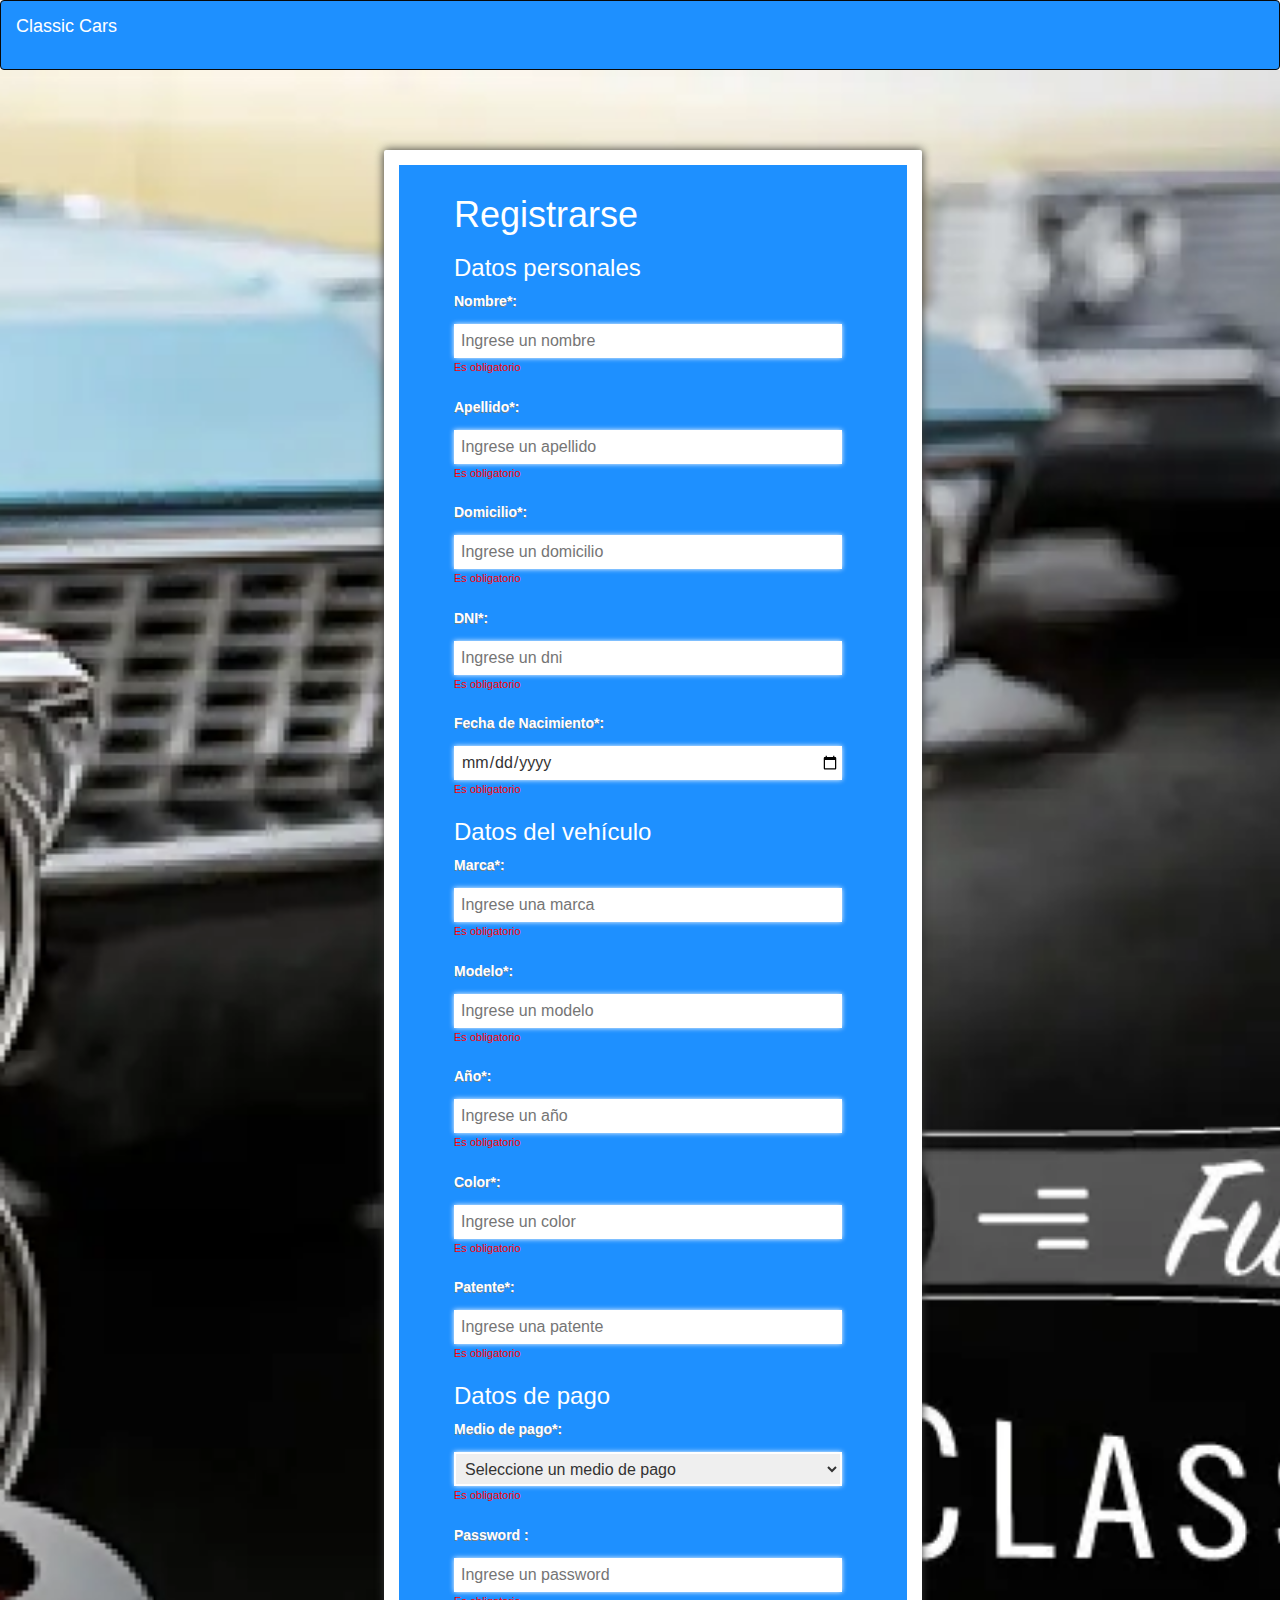
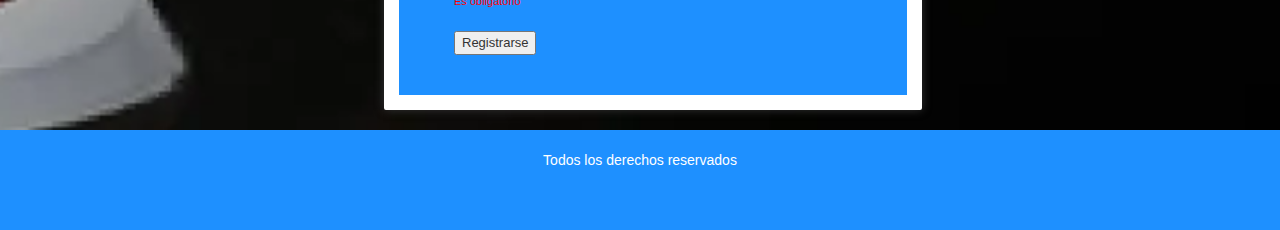
<file: html/registro.html>
<!DOCTYPE html>
<html lang="es">
<head>
    <title>Classic Cars</title>
    <meta charset="utf-8">
    <meta name="viewport" content="width=device-width, initial-scale=1">
    <link rel="stylesheet" href="https://maxcdn.bootstrapcdn.com/bootstrap/3.4.1/css/bootstrap.min.css">
    <link rel="stylesheet" href="../css/estilos.css">
    <link rel="icon" href="../images/autoAntiguo.png" type="image/png" />
    <script src="https://ajax.googleapis.com/ajax/libs/jquery/3.4.1/jquery.min.js"></script>
    <script src="https://maxcdn.bootstrapcdn.com/bootstrap/3.4.1/js/bootstrap.min.js"></script>
    <script src="../js/registro.js"></script>
</head>
<body>
    <nav class="navbar navbar-inverse" style="background: dodgerblue">
        <div class="container-fluid">
            <div class="navbar-header">
                <a class="navbar-brand" href="index.html" style="color: white" >Classic Cars</a>
            </div>
        </div>
    </nav>
    <div style="background-image: url(../images/classicCars.jpg);background-repeat: no-repeat;background-size: cover;background-position: bottom; padding-bottom: 20px;">
        <div class="containerRegistro row">
            <div class="registroContainer col-md-4">
                <form class="form">
                    <h1 style="color:#fff">Registrarse</h1>
                    <h3 style="color:#fff">Datos personales</h3>
                    <div class="fields">
                        <label>Nombre*:</label>
                        <input type="text" name="nombre" id="nombre" placeholder="Ingrese un nombre" required>
                        <span class="spanNombre" style="color:red; font-size: 11px;">Es obligatorio</span>
                    </div>
                    <div class="fields">
                        <label>Apellido*:</label>
                        <input type="text" name="apellido" id="apellido" placeholder="Ingrese un apellido" required>
                        <span class="spanApellido" style="color:red; font-size: 11px;">Es obligatorio</span>
                    </div>
                    <div class="fields">
                        <label>Domicilio*:</label>
                        <input type="text" name="domicilio" id="domicilio" placeholder="Ingrese un domicilio" required>
                        <span class="spanDomicilio" style="color:red; font-size: 11px;">Es obligatorio</span>
                    </div>
                    <div class="fields">
                        <label>DNI*:</label>
                        <input type="number" oninput="if (this.value.length > this.maxLength) this.value = this.value.slice(0, this.maxLength);" maxlength="8" name="dni" id="dni" placeholder="Ingrese un dni" required>
                        <span class="spanDNI" style="color:red; font-size: 11px;">Es obligatorio</span>
                    </div>
                    <div class="fields">
                        <label>Fecha de Nacimiento*:</label>
                        <input type="date" name="fechaNacimiento" id="fechaNacimiento" placeholder="Ingrese una fecha de nacimiento" required>
                        <span class="spanNacimiento" style="color:red; font-size: 11px;">Es obligatorio</span>
                    </div>
                    <h3 style="color:#fff">Datos del vehículo</h3>
                    <div class="fields">
                        <label>Marca*:</label>
                        <input type="text" name="marca" id="marca" placeholder="Ingrese una marca" required>
                        <span class="spanMarca" style="color:red; font-size: 11px;">Es obligatorio</span>
                    </div>
                    <div class="fields">
                        <label>Modelo*:</label>
                        <input type="text" name="modelo" id="modelo" placeholder="Ingrese un modelo" required>
                        <span class="spanModelo" style="color:red; font-size: 11px;">Es obligatorio</span>
                    </div>
                    <div class="fields">
                        <label>Año*:</label>
                        <input type="number" oninput="if (this.value.length > this.maxLength) this.value = this.value.slice(0, this.maxLength);" maxlength="4" name="año" id="año" placeholder="Ingrese un año" required>
                        <span class="spanAño" style="color:red; font-size: 11px;">Es obligatorio</span>
                    </div>
                    <div class="fields">
                        <label>Color*:</label>
                        <input type="text" name="color" id="color" placeholder="Ingrese un color" required>
                        <span class="spanColor" style="color:red; font-size: 11px;">Es obligatorio</span>
                    </div>
                    <div class="fields">
                        <label>Patente*:</label>
                        <input type="text" name="patente" id="patente" placeholder="Ingrese una patente" required>
                        <span class="spanPatente" style="color:red; font-size: 11px;">Es obligatorio</span>
                    </div>
                    <h3 style="color:#fff">Datos de pago</h3>
                    <div class="fields">
                        <label>Medio de pago*:</label>
                        <select name="medioPago" id="medioPago" required>
                            <option id="opcionVacia">Seleccione un medio de pago</option>
                            <option id="cuentaBancaria">Cuenta bancaria</option>
                            <option id="mercadoPago">Mercado pago</option>
                            <option id="tarjetaCredito">Tarjeta de credito</option>
                        </select>
                        <span class="spanPago" style="color:red; font-size: 11px;">Es obligatorio</span>
                    </div>
                    <div class="cBancaria" style="display:none">
                        <div class="fields">
                            <label>CBU:</label>
                            <input type="number" oninput="if (this.value.length > this.maxLength) this.value = this.value.slice(0, this.maxLength);" maxlength="22" name="CBU" id="CBU" placeholder="Ingrese un CBU" >
                            <span class="spanCBU" style="color:red; font-size: 11px;">Es obligatorio</span>
                        </div>
                        <div class="fields">
                            <label>CVU:</label>
                            <input type="number" oninput="if (this.value.length > this.maxLength) this.value = this.value.slice(0, this.maxLength);" maxlength="22" name="CVU" id="CVU" placeholder="Ingrese un CVU" >
                            <span class="spanCVU" style="color:red; font-size: 11px;">Es obligatorio</span>
                        </div>
                        <div class="fields">
                            <label>Cuit:</label>
                            <input type="number" oninput="if (this.value.length > this.maxLength) this.value = this.value.slice(0, this.maxLength);" maxlength="11" name="cuit" id="cuit" placeholder="Ingrese un cuit" >
                            <span class="spanCuit" style="color:red; font-size: 11px;">Es obligatorio</span>
                        </div>
                    </div>
                    <div class="mPago fields" style="display:none">
                        <label>Email:</label>
                        <input type="text" name="email" id="email" placeholder="Ingrese un email" >
                        <span class="spanEmail" style="color:red; font-size: 11px;">Es obligatorio</span>
                    </div>
                    <div class="tCredito" style="display:none">
                        <div class="fields">
                            <label>Número:</label>
                            <input type="number" oninput="if (this.value.length > this.maxLength) this.value = this.value.slice(0, this.maxLength);" maxlength="16" name="numero" id="numero" placeholder="Ingrese un numero" >
                            <span class="spanNumero" style="color:red; font-size: 11px;">Es obligatorio</span>
                        </div>
                        <div class="fields">
                            <label>Código de seguridad:</label>
                            <input type="number" oninput="if (this.value.length > this.maxLength) this.value = this.value.slice(0, this.maxLength);" maxlength="4" name="codigoSeg" id="codigoSeg" placeholder="Ingrese un código de seguridad" >
                            <span class="spanSeguridad" style="color:red; font-size: 11px;">Es obligatorio</span>
                        </div>
                        <div class="fields">
                            <label>Vencimiento:</label>
                            <input type="text" oninput="if (this.value.length > this.maxLength) this.value = this.value.slice(0, this.maxLength);" maxlength="5" name="vencimiento" id="vencimiento" placeholder="Ingrese un vencimiento" pattern="[0-9]{2}-[0-9]{2}" >
                            <span class="spanVencimiento" style="color:red; font-size: 11px;">Es obligatorio</span>
                        </div>
                    </div>
                    <div class="fields">
                        <label>Password :</label>
                        <input type="password" name="passwordRegistro" id="passwordRegistro" placeholder="Ingrese un password" required>
                        <span class="spanPassword" style="color:red; font-size: 11px;">Es obligatorio</span>
                    </div>
                    <button type="button" name="registrarse" id="registrarse">Registrarse</button>
                </form>
            </div>
        </div>
    </div>
    <footer class="section footer-classic context-dark bg-image text-center" style="background:dodgerblue;">
        <br>
        <p style="color:white";>Todos los derechos reservados</p>
        <br>
    </footer>
</body>
</html>
<!-- Modal -->
<div class="modal fade" id="registroConfirmacion" tabindex="-1" role="dialog" aria-labelledby="registroConfirmacionTitle" aria-hidden="true" >
    <div class="modal-dialog modal-dialog-centered" role="document">
      <div class="modal-content" style="height:200px;">
        <div class="modal-body" style="height:120px;">
            <p style="text-align: center;padding-top:30px; font-size: 18px;">El proceso de registro se realiz&oacute; con &eacute;xito</p>
        </div>
        <div class="modal-footer">
          <button type="button" class="btn btn-primary" data-dismiss="modal" aria-label="Close">Aceptar</button>
        </div>
      </div>
    </div>
  </div>
<!-- Modal -->
</file>
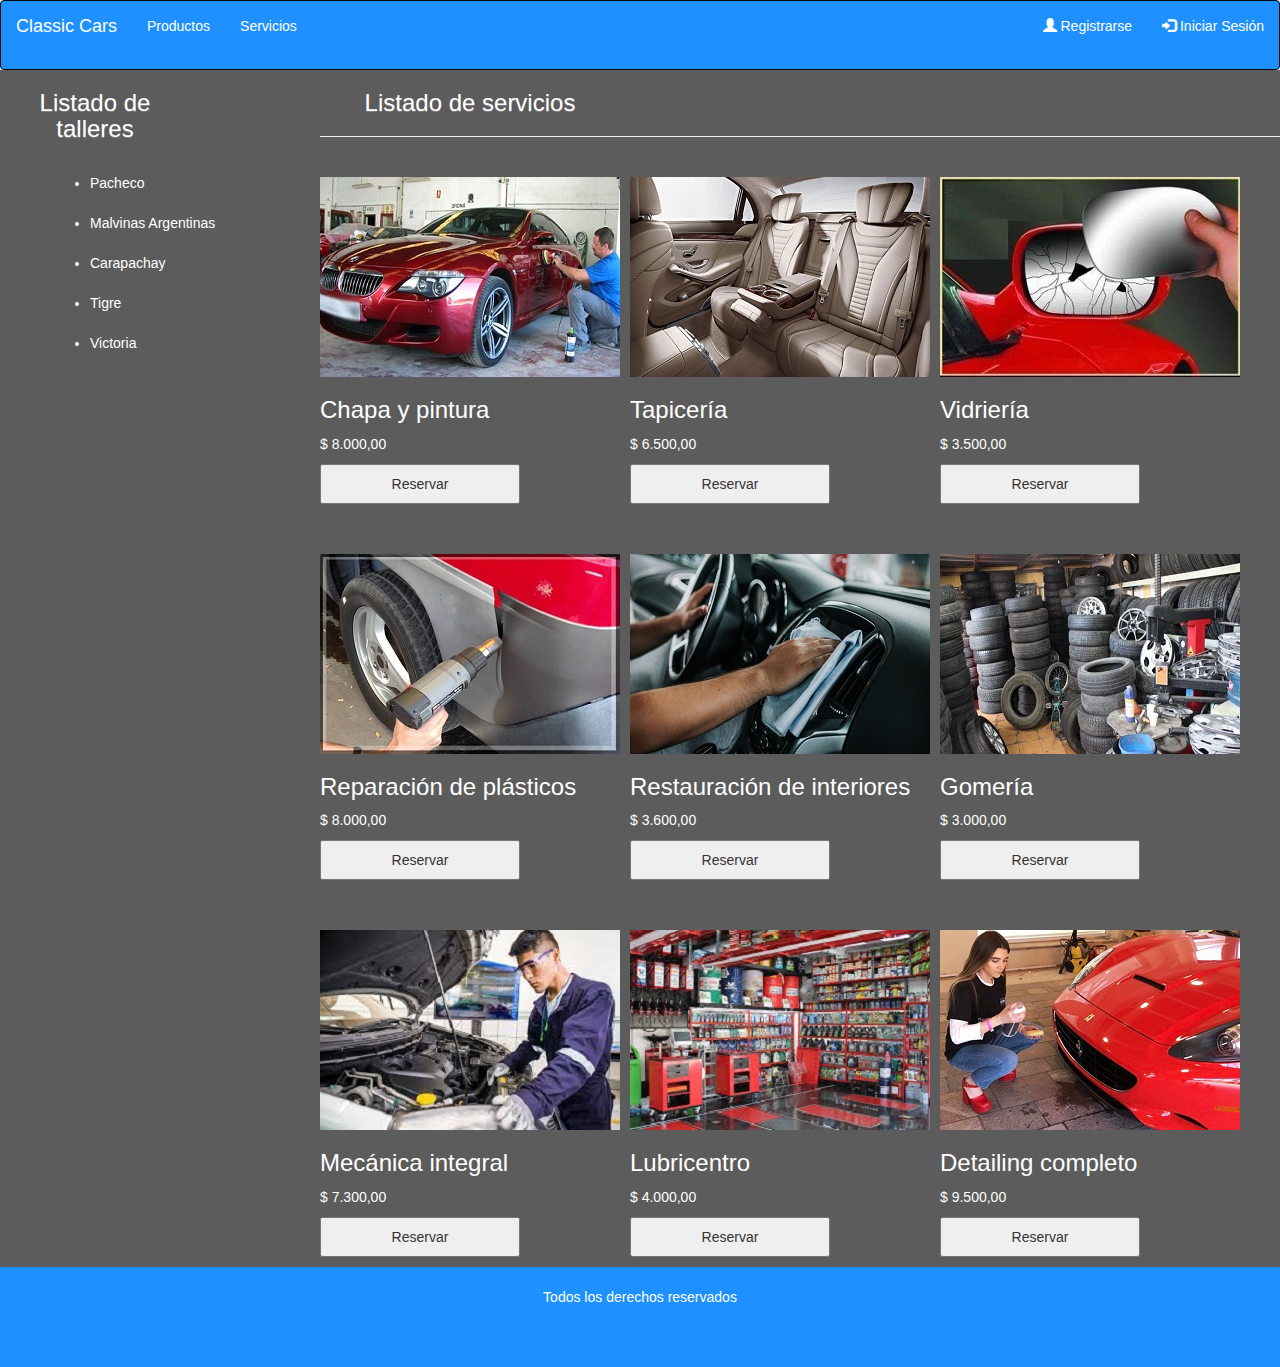
<file: html/servicios.html>
<!DOCTYPE html>
<html lang="es">
<head>
    <title>Classic Cars</title>
    <meta charset="utf-8">
    <meta name="viewport" content="width=device-width, initial-scale=1">
    <link rel="stylesheet" href="https://maxcdn.bootstrapcdn.com/bootstrap/3.4.1/css/bootstrap.min.css">
    <link rel="stylesheet" href="../css/estilos.css">
    <link rel="icon" href="../images/autoAntiguo.png" type="image/png" />
    <script src="https://ajax.googleapis.com/ajax/libs/jquery/3.4.1/jquery.min.js"></script>
    <script src="https://maxcdn.bootstrapcdn.com/bootstrap/3.4.1/js/bootstrap.min.js"></script>
    <script src="../js/servicios.js"></script>
</head>
<body>
    <nav class="navbar navbar-inverse" style="background: dodgerblue">
        <div class="container-fluid">
            <div class="navbar-header">
                <a class="navbar-brand" href="index.html" style="color: white" >Classic Cars</a>
                <ul class="nav navbar-nav">
                    <li><a style="color: white" href="productos.html">Productos </a></li>
                    <li><a style="color: white" href="servicios.html">Servicios</a></li>
                </ul>
            </div>
            <div class="login">
                <ul class="nav navbar-nav navbar-right ">
                    <li class="registrar loginButtons"><a style="color: white" href="registro.html"><span class="glyphicon glyphicon-user"></span> Registrarse </a></li>
                    <li class="iniciar loginButtons"><a style="color: white" href="login.html"><span class="glyphicon glyphicon-log-in"></span> Iniciar Sesi&oacute;n</a></li>
                    <li class="saludo logoutButtons " style="display:none;color: white"></li>
                    <li class="cerrarSesion logoutButtons" style="display:none"><a style="color: white" href="login.html"><span class="glyphicon glyphicon-log-out"></span> Cerrar Sesi&oacute;n</a></li>
                </ul>
            </div>
        </div>
    </nav>
    <div class="containerServicios" style="background-color:#5C5C5C">
        <article class='contenido-servicios'>
            <div class='categorias'>
                <h2 class="listadoTalleres" style="color:#fff"> Listado de talleres</h2>
                <br>
                <ul class="listaTalleres" style="margin-left: 50px;">
                    <li style="color:#fff">
                        Pacheco
                        <br>
                        <br>
                    </li>
                    <li style="color:#fff">
                        Malvinas Argentinas
                        <br>
                        <br>
                    </li>
                    <li style="color:#fff">
                        Carapachay
                        <br>
                        <br>
                    </li>
                    <li style="color:#fff"> 
                        Tigre
                        <br>
                        <br>
                    </li>
                    <li style="color:#fff">
                        Victoria
                        <br>
                        <br>
                    </li>
                </ul>
            </div>

            <div class='productos' style="width:75%;">
                <div>
                    <h2 style="color:#fff;width:300px;"> Listado de servicios</h2>
                    <hr>
                    <br>
                    <div class='seccionServicios'>
                        <div class='productoItem'>
                            <img src="../images/chapaPintura.jpg">
                            <h3 style="color:#fff">Chapa y pintura</h3>
                            <p style="color:#fff">$ 8.000,00</p>
                            <button class="buttonReservar">Reservar</button>
                        </div>
                        <div class='productoItem'>
                           <img src="../images/tapiceria.jpg">
                            <h3 style="color:#fff">Tapicería</h3>
                            <p style="color:#fff">$ 6.500,00</p>
                            <button class="buttonReservar">Reservar</button>
                        </div>
                        <div class='productoItem'>
                           <img src="../images/vidrieria.jpg">
                            <h3 style="color:#fff">Vidriería</h3>
                            <p style="color:#fff">$ 3.500,00</p>
                            <button class="buttonReservar">Reservar</button>
                        </div>
                    </div>
                </div>		
                <br>
                <br>  
                <div>
                    <div class='seccionServicios'>
                        <div class='productoItem'>
                            <img src="../images/reparacionPlasticos.jpg">
                             <h3 style="color:#fff">Reparación de plásticos</h3>
                             <p style="color:#fff">$ 8.000,00</p>
                             <button class="buttonReservar">Reservar</button>
                         </div>
                        <div class='productoItem'>
                            <img src="../images/restauracionInteriores.jpg">
                            <h3 style="color:#fff">Restauración de interiores</h3>
                            <p style="color:#fff">$ 3.600,00</p>
                            <button class="buttonReservar">Reservar</button>
                        </div>
                        <div class='productoItem'>
                            <img src="../images/gomeria.jpg">
                            <h3 style="color:#fff">Gomería</h3>
                            <p style="color:#fff">$ 3.000,00</p>
                            <button class="buttonReservar">Reservar</button>
                        </div>
                    </div>
                </div>
                <br>
                <br>
                <div>
                    <div class='seccionServicios'>
                        <div class='productoItem'>
                            <img src="../images/mecanicaIntegral.jpg">
                            <h3 style="color:#fff">Mecánica integral</h3>
                            <p style="color:#fff">$ 7.300,00</p>
                            <button class="buttonReservar">Reservar</button>
                        </div>
                        <div class='productoItem'>
                            <img src="../images/lubricentro.jpg">
                            <h3 style="color:#fff">Lubricentro</h3>
                            <p style="color:#fff">$ 4.000,00</p>
                            <button class="buttonReservar">Reservar</button>
                        </div>
                        <div class='productoItem'>
                            <img src="../images/detailingCompleto.jpg">
                            <h3 style="color:#fff">Detailing completo</h3>
                            <p style="color:#fff">$ 9.500,00</p>
                            <button class="buttonReservar">Reservar</button>
                        </div>
                    </div>
                </div>
            </div>

        </article>
    </div>
    <footer class="section footer-classic context-dark bg-image text-center" style="background:dodgerblue;">
        <br>
        <p style="color:white";>Todos los derechos reservados</p>
        <br>
    </footer>
</body>
</html>
<!-- Modal -->
<div class="modal fade" id="reservaConfirmacion" tabindex="-1" role="dialog" aria-labelledby="reservaConfirmacionTitle" aria-hidden="true" >
    <div class="modal-dialog modal-dialog-centered" role="document">
      <div class="modal-content" style="height:200px;">
        <div class="modal-body" style="height:120px;">
            <p style="text-align: center;padding-top:30px; font-size: 18px;">Se ha agregado la reserva al carrito!</p>
        </div>
        <div class="modal-footer">
          <button type="button" class="btn btn-primary" data-dismiss="modal" aria-label="Close">Aceptar</button>
        </div>
      </div>
    </div>
  </div>
<!-- Modal -->
</file>
<file: css/estilos.css>
.navbar{
    width: 100%;
    height: 70px;
    margin-bottom: 0px !important;
}

footer{
    width: 100%;
    height: 100px;
}
.barraClima{
    min-height: 50vh;
}

.container{
    width: 100%;
    min-height: calc(100vh - 100px - 50px);
}

h2{
    text-align: center;
    font-size: 24px;
    width:190px;
    text-shadow: 0px 1px 0px grey;
}

div.container{
    width: 960px;
    height: auto;
    margin:auto;
    margin-left: 41%;
    position:relative;
}

div.main{
    width: 320px;
    margin-top: 120px;
    padding: 10px 55px 40px;
    background-color: dodgerblue;
    border: 15px solid white;
    box-shadow: 0 0 10px;
    border-radius: 2px;
    font-size: 13px;
}

.fields {
    margin-bottom: 20px;
}

input[type=text],[type=password],[type=number],[type=date],[type=submit], select {
    width: 97.7%;
    height: 34px;
    padding-left: 5px;
    margin-top: 8px;
    box-shadow: 0 0 5px #fff;
    border: 2px solid #fff;
    font-size: 16px;
}

label{
    color: #fff;
    text-shadow: 0 1px 0 grey;
    font-size: 14px;
    font-weight: bold;
}

#login {
    width: 100%;
    background: dodgerblue;
    box-shadow: 0 0 5px #fff;
    font-size: 20px;
    cursor: pointer;
    color: white;
    text-shadow: 0px 1px 0px grey;
}

#login a{
    text-decoration: none;
    color: white;
}

#login:hover{
    background: linear-gradient(#36caf0 5%, #22abe9 100%);
}

div.registroContainer{
    width: 70%;
    margin-top: 80px;
    padding: 10px 55px 40px;
    background-color: dodgerblue;
    border: 15px solid white;
    box-shadow: 0 0 10px;
    border-radius: 2px;
    font-size: 13px;
}

div.containerRegistro{
    min-height: calc(100vh - 100px - 50px);
    width: 60%;
    height: auto;
    margin:auto;
    margin-left:30%;
    position:relative;
}

.containerInicio{
    width: 100%;
    min-height: calc(100vh - 100px - 50px);
    width: 960px;
    height: auto;
    margin:auto;
    position:relative;
}

.containerServicios{
    min-height: calc(100vh - 100px - 50px);
    width: 100%;
    height: auto;
    margin:auto;
    position:relative;
}

.contenido-servicios{
	display: flex;
	flex-direction: row;
	width: 100%;
	justify-content: space-between;
	flex-wrap: wrap;
}

.seccionServicios{
    display: flex;
    flex-direction: row;
    justify-content: space-between;
    margin-right: 40px;
}

.buttonReservar{
    width: 200px;
    height: 40px;
    margin-bottom: 10px;
}

.categorias{
    width: 25%;
}
</file>
